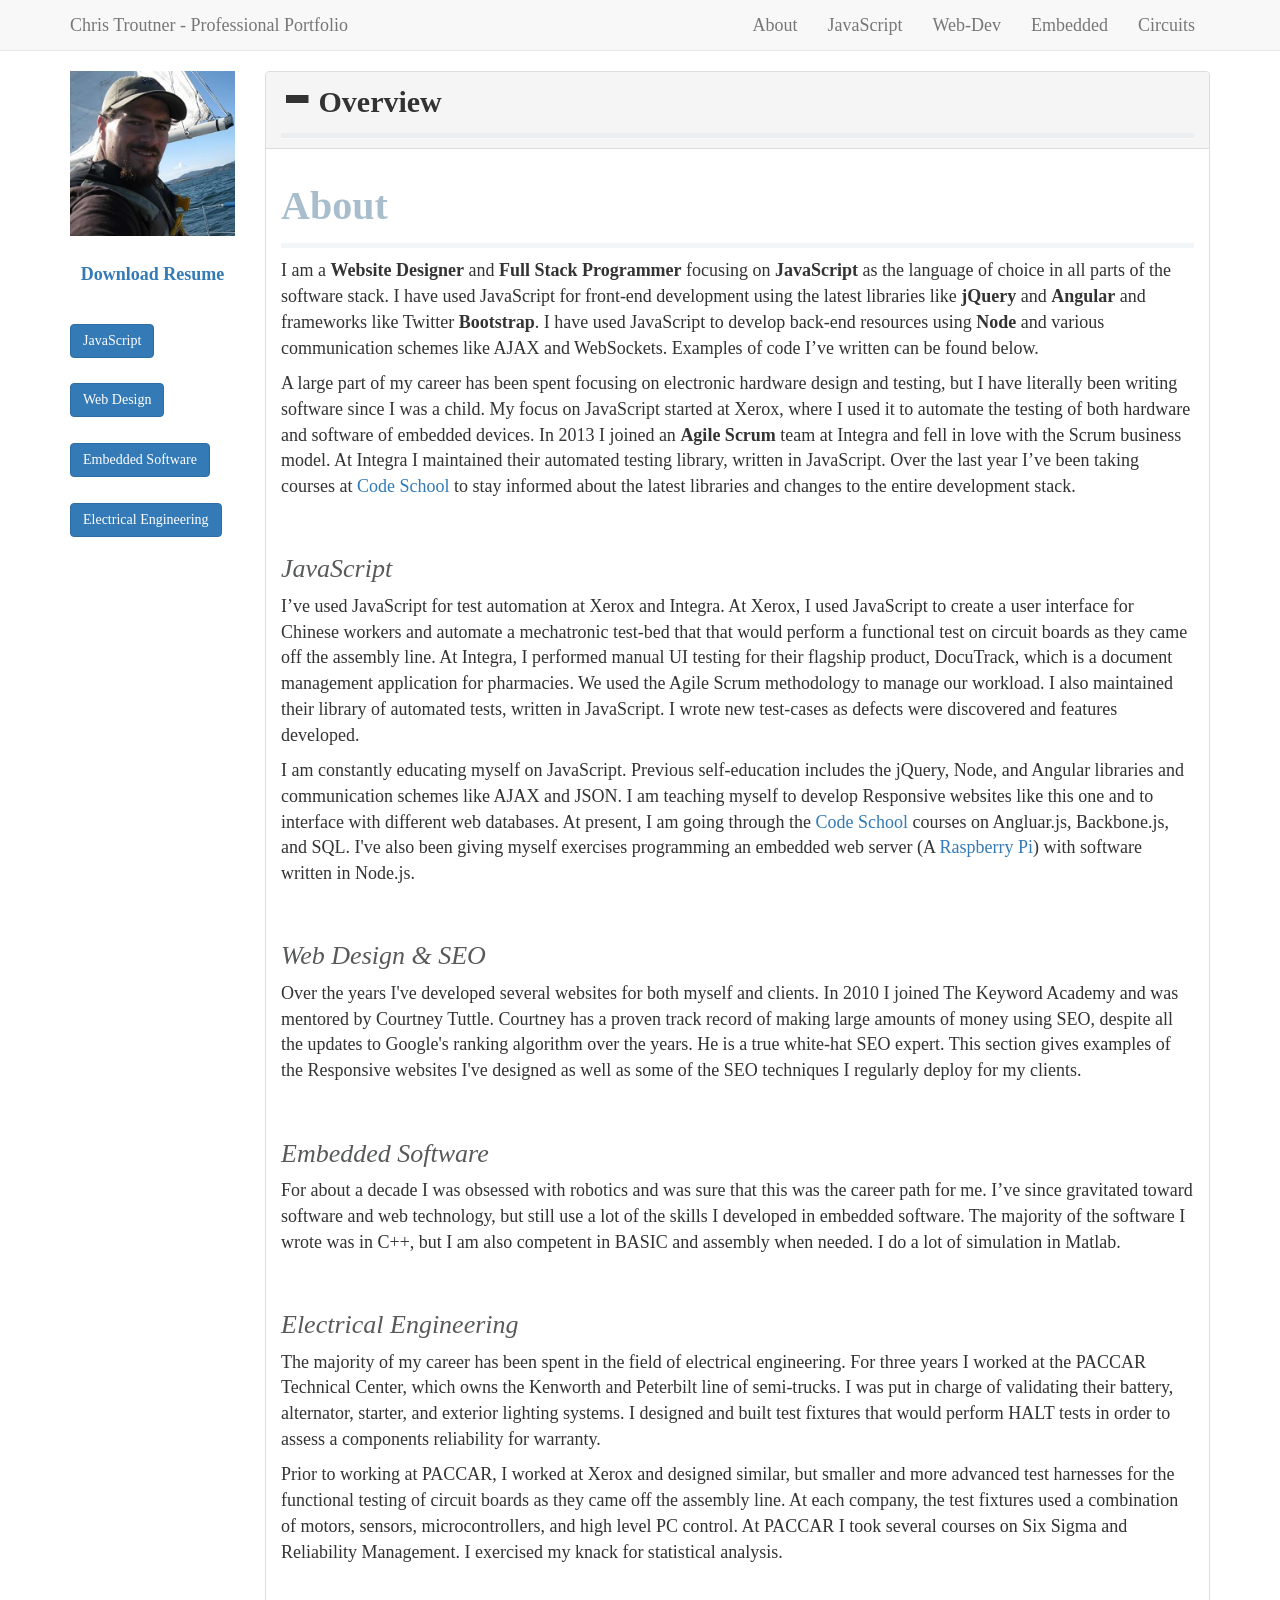
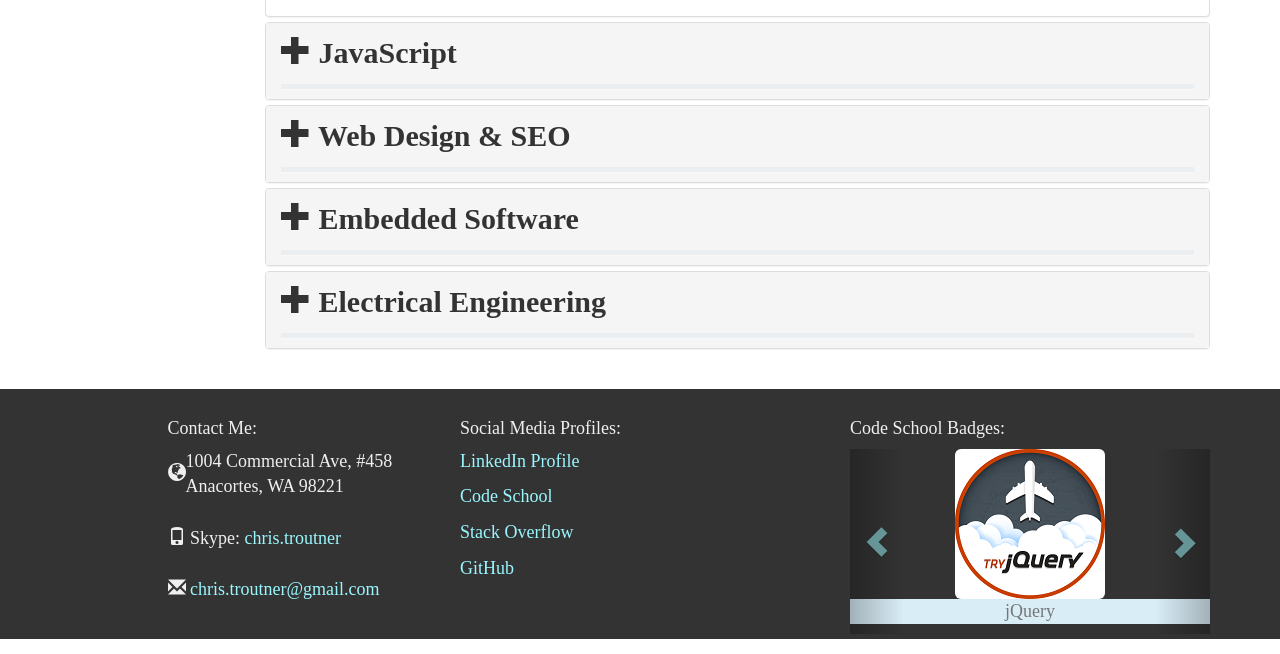
<file: index.html>
<!DOCTYPE html>
<html lang="en" ng-app="mainPage">
<head>
  <!-- 
  Dev Notes:
    This site is written using the Twitter Bootstrap framework. Custom JavaScript and modularity of code is carried
    out with the Angular.js library. All code on this site is freely available for use without restriction. 

  -->
  
  <!-- Meta compatibility items -->
  <meta charset="utf-8">
  <meta http-equiv="X-UA-Compatible" content="IE=edge">
  <meta name="viewport" content="width=device-width, initial-scale=1">

  <title>Chris Troutner | Professional Portfolio</title>

  <link href="css/bootstrap.min.css" media="all" rel="stylesheet" />
  <link href="css/main.css" media="all" rel="stylesheet" /> <!-- Code School stylesheet -->
  <link href="css/app.css" media="all" rel="stylesheet" /> <!-- My own custom stylesheet -->

  
  
  <!-- HTML5 Shim and Respond.js IE8 support of HTML5 elements and media queries -->
  <!-- WARNING: Respond.js doesn't work if you view the page via file:// -->
  <!--[if lt IE 9]>
      <script src="https://oss.maxcdn.com/html5shiv/3.7.2/html5shiv.min.js"></script>
      <script src="https://oss.maxcdn.com/respond/1.4.2/respond.min.js"></script>
  <![endif]-->
  
  <style>
    vcenter {
      display:table-cell;
      vertical-align: middle;
      float: none;
      text-align: center;
    }
    
    row-xs-flex-center {
        display:flex;
        align-items:center;
    }
    @media ( min-width:768px ) {
        .row-sm-flex-center {
            display:flex;
            align-items:center;
        }
    }
    @media ( min-width: 992px ) {
        .row-md-flex-center {
            display:flex;
            align-items:center;
        }
    }
    @media ( min-width: 1200px ) {
        .row-lg-flex-center {
            display:flex;
            align-items:center;
        }
    }
  </style>
</head>
  
<body ng-controller='PrimaryController as PC' data-spy="scroll" data-target=".navbar" data-offset="50">
  <header class='navbar navbar-default navbar-fixed-top'>
    <nav class='container' role='navigation'>
      <div class='navbar-header'>
        <a href='index.html' class='navbar-brand'>Chris Troutner<span class='hidden-sm hidden-xs'> - Professional Portfolio</span></a>

        <!-- Hamburger button for small screens -->
        <button type='button' class='navbar-toggle collapsed' data-toggle='collapse' data-target='.navbar-collapse'>
          <span class='sr-only'>Toggle navigation</span>
          <span class='icon-bar'></span>
          <span class='icon-bar'></span>
          <span class='icon-bar'></span>
        </button>
      </div>

      <!-- Navigation Buttons for big screen -->
      <!-- <ul class='nav nav-tabs navbar-nav navbar-right collapse navbar-collapse'> -->
      <ul class='nav navbar-nav navbar-right collapse navbar-collapse'>
        <li><a role="button" data-toggle="collapse" data-parent="#accordion" href="#collapseAbout" aria-expanded="true" aria-controls="collapseAbout">
          About
        </a></li>
        <li><a role="button" data-toggle="collapse" data-parent="#accordion" href="#collapseJavaScript" aria-expanded="true" aria-controls="collapseJavaScript">
          JavaScript
        </a></li>
        <li><a role="button" data-toggle="collapse" data-parent="#accordion" href="#collapseWebDev" aria-expanded="true" aria-controls="collapseWebDev">
          Web-Dev
        </a></li>
        <li><a role="button" data-toggle="collapse" data-parent="#accordion" href="#collapseEmbedded" aria-expanded="true" aria-controls="collapseEmbedded">
          Embedded
        </a></li>
        <li><a role="button" data-toggle="collapse" data-parent="#accordion" href="#collapseCircuits" aria-expanded="true" aria-controls="collapseCircuits">
          Circuits
        </a></li>      
      </ul>
    </nav>
  </header>

  <section id="#scrollspysection">
    <div class='container'>

      <!-- Need to add a row of space so that the static nav bar doesn't bleed into the Container. Not sure if <br> is the best html to use anymore. -->
      <!-- To-Do: check this div presentation in different browsers and different screen sizes. -->
      <div class='row'>
        <br></br>
      </div>

      <!-- 
      Not used, but for reference:
      row-md-flex-center class is custom solution to center the navigation arrows. This solution found on stackexchange: 
        https://stackoverflow.com/questions/20547819/vertical-align-with-bootstrap-3/20548652#20548652?newreg=b027880ff2e448e6b07ce7ea2256a542
      -->
      <div class='row'>

        <div class='col-md-2'>
          <!-- Selfie Image -->
          <img src='images/me.jpg' class='img-responsive center-block' alt='Chris Troutner' />
          <br>
          <b><p class='text-center'>
            <a href="files/troutner_resume_08_2015.pdf">Download Resume</a>
          </p></b>
          <br>
          <!-- Left Column Button Menu -->
          <div class='visible-md visible-lg'>
            <ul class='list-unstyled'>
              <li>
                <a class="btn btn-primary" role="button" data-toggle="collapse" data-parent="#accordion" href="#collapseJavaScript" aria-expanded="false" aria-controls="collapseJavaScript">
                  JavaScript
              </a></li><br>
              <li>
                <a class="btn btn-primary" role="button" data-toggle="collapse" data-parent="#accordion" href="#collapseWebDev" aria-expanded="false" aria-controls="collapseWebDev">
                  Web Design
              </a></li><br>
              <li>
                <a class="btn btn-primary" role="button" data-toggle="collapse" data-parent="#accordion" href="#collapseEmbedded" aria-expanded="false" aria-controls="collapseEmbedded">
                  Embedded Software
              </a></li><br>
              <li>
                <a class="btn btn-primary" role="button" data-toggle="collapse" data-parent="#accordion" href="#collapseCircuits" aria-expanded="false" aria-controls="collapseCircuits">
                  Electrical Engineering
              </a></li></br>
            </ul>          
          </div>
        </div>

        <div class='col-md-10'>
          <div class="panel-group" id="accordion" role="tablist" aria-multiselectable="true">
            <!-- <div ng-controller='panelController as panelCtrl' ng-init='tab=1' class="panel panel-default"> -->
            <div class="panel panel-default" ng-init="PC.initCollapseIcon('#collapseAbout')">
              <div class="panel-heading" role="tab" id="headingAbout">
                <h1 class="panel-title">
                  <a role="button" id="titleOverview" data-toggle="collapse" data-parent="#accordion" href="#collapseAbout" aria-expanded="true" aria-controls="collapseAbout">
                    <i class='glyphicon glyphicon-minus'></i>
                    Overview
                  </a>
                </h1>
              </div>
              <div id="collapseAbout" class="panel-collapse collapse in" role="tabpanel" aria-labelledby="headingAbout">
                <div class="panel-body">
                  <content-about></content-about>
                </div>
              </div>
            </div>
            <div class="panel panel-default" ng-init="PC.initCollapseIcon('#collapseJavaScript')">
              <div class="panel-heading" role="tab" id="headingJavaScript">
                <h1 class="panel-title">
                  <a class="collapsed" role="button" data-toggle="collapse" data-parent="#accordion" href="#collapseJavaScript" aria-expanded="false" aria-controls="collapseJavaScript">
                    <i class='glyphicon glyphicon-plus'></i>
                    JavaScript
                  </a>
                </h1>
              </div>
              <div id="collapseJavaScript" class="panel-collapse collapse" role="tabpanel" aria-labelledby="headingJavaScript">
                <div class="panel-body">
                  <content-javascript></content-javascript>
                </div>
              </div>
            </div>
            
            <div class="panel panel-default" ng-init="PC.initCollapseIcon('#collapseWebDev')">
              <div class="panel-heading" role="tab" id="headingWebDev">
                <h1 class="panel-title">
                  <a class="collapsed" role="button" data-toggle="collapse" data-parent="#accordion" href="#collapseWebDev" aria-expanded="false" aria-controls="collapseWebDev">
                    <i class='glyphicon glyphicon-plus'></i>
                    Web Design &amp; SEO
                  </a>
                </h1>
              </div>
              <div id="collapseWebDev" class="panel-collapse collapse" role="tabpanel" aria-labelledby="headingWebDev">
                <div class="panel-body">
                  <content-webdev></content-webdev>
                </div>
              </div>
            </div>
            
            <div class="panel panel-default" ng-init="PC.initCollapseIcon('#collapseEmbedded')">
              <div class="panel-heading" role="tab" id="headingEmbedded">
                <h1 class="panel-title">
                  <a class="collapsed" role="button" data-toggle="collapse" data-parent="#accordion" href="#collapseEmbedded" aria-expanded="false" aria-controls="collapseEmbedded">
                    <i class='glyphicon glyphicon-plus'></i>
                    Embedded Software
                  </a>
                </h1>
              </div>
              <div id="collapseEmbedded" class="panel-collapse collapse" role="tabpanel" aria-labelledby="headingEmbedded">
                <div class="panel-body">
                  <content-embedded></content-embedded>
                </div>
              </div>
            </div>
            <div class="panel panel-default" ng-init="PC.initCollapseIcon('#collapseCircuits')">
              <div class="panel-heading" role="tab" id="headingCircuits">
                <h1 class="panel-title">
                  <a class="collapsed" role="button" data-toggle="collapse" data-parent="#accordion" href="#collapseCircuits" aria-expanded="false" aria-controls="collapseCircuits">
                    <i class='glyphicon glyphicon-plus'></i>
                    Electrical Engineering
                  </a>
                </h1>
              </div>
              <div id="collapseCircuits" class="panel-collapse collapse" role="tabpanel" aria-labelledby="headingCircuits">
                <div class="panel-body">
                  <!-- <section ng-include="'content-EE.html'"></section> -->
                  <content-circuits></content-circuits>
                </div>
              </div>
            </div>
          </div>
        </div>

      </div>

      <!--
      <div class='row'>
        next row
      </div>
      -->


    </div>
  </section>

  <!-- Floating Nav Bar affixed to bottom of small and extra small screens to take viewer back to the top. -->
  <nav class="navbar navbar-default navbar-fixed-bottom visible-xs visible-sm">
    <div class="container">
      <p class='text-center lead'><strong><a href="#">Go To The Top</a></strong></p>
    </div>
  </nav>



  <div class='footer'>
    <div class='container'>
      <div class='row'>
        <div class='col-sm-4 col-md-3 col-md-offset-1 col-xs-6'>
          <h4>Contact Me:</h4>
          <ul class='list-unstyled'>
            <li><table><tr>
              <td><i class='glyphicon glyphicon-globe'> </i></td> 
              <td>1004 Commercial Ave, #458 <br> Anacortes, WA 98221</td>
            </tr></table><li><br>
            <li><i class='glyphicon glyphicon-phone'></i> Skype: <a href="skype:chris.troutner?chat">chris.troutner</a><li><br>
            <li><i class='glyphicon glyphicon-envelope'></i> <a href='mailto:chris.troutner@gmail.com'>chris.troutner@gmail.com</a><li>
          </ul>
        </div>

        <div class='col-sm-4 col-md-3 col-xs-6'>
          <h4>Social Media Profiles:</h4>
          <p><a href='https://www.linkedin.com/pub/chris-troutner/8/2bb/733' target='_blank'>LinkedIn Profile</a></p>
          <p><a href='https://www.codeschool.com/users/1623156' target='_blank'>Code School</a></p>
          <p><a href='http://stackoverflow.com/users/5179542/chris-troutner?tab=profile' target='_blank'>Stack Overflow</a></p>
          <p><a href='https://github.com/christroutner' target='_blank'>GitHub</a></p>
        </div>

        <div class='col-sm-4 col-md-offset-1 hidden-xs'>
          <h4>Code School Badges:</h4>
          <!--
          <table>
            <tr>
              <td><img src="images/CodeSchoolBadge-jQuery.png" class='img-responsive center-block'></td>
              <td><img src="images/CodeSchoolBadge-Bootstrap.png" class='img-responsive center-block'></td>
              <td><img src="images/CodeSchoolBadge-Angular.png" class='img-responsive center-block'></td>
            </tr>
          </table>
          -->
          <div id="carousel-example-generic" class="carousel slide" data-ride="carousel">
            <!-- Indicators -->
            <ol class="carousel-indicators">              
              <li data-target="#carousel-example-generic" data-slide-to="0" class="active" style='visibility: hidden;'></li>
              <li data-target="#carousel-example-generic" data-slide-to="1" style='visibility: hidden;'></li>
              <li data-target="#carousel-example-generic" data-slide-to="2" style='visibility: hidden;'></li>
            </ol>


            <!-- Wrapper for slides -->
            <div class="carousel-inner" role="listbox">
              <div class="item active">
                <a href="https://www.codeschool.com/courses/try-jquery" target="_blank">
                  <img src="images/CodeSchoolBadge-jQuery.png" alt="jQuery Badge" class='img-responsive center-block img-rounded' height='200'>
                  <p class="text-center bg-info text-muted">jQuery</p>
                </a>
              </div>
              <div class="item">
                <a href="https://www.codeschool.com/courses/blasting-off-with-bootstrap" target="_blank">
                  <img src="images/CodeSchoolBadge-Bootstrap.png" alt="Boostrap Badge" class='img-responsive center-block img-rounded'>
                  <p class="text-center bg-info text-muted">Twitter Bootstrap Framework</p>
                </a>
              </div>
              <div class="item">
                <a href="https://www.codeschool.com/courses/shaping-up-with-angular-js" target="_blank">
                  <img src="images/CodeSchoolBadge-Angular.png" alt="Angular Badge" class='img-responsive center-block img-rounded'>
                  <p class="text-center bg-info text-muted">Angular.js</p>
                </a>
              </div>
              
            </div>

            <!-- Controls -->
            <a class="left carousel-control" href="#carousel-example-generic" role="button" data-slide="prev">
              <span class="glyphicon glyphicon-chevron-left" aria-hidden="true"></span>
              <span class="sr-only">Previous</span>
            </a>
            <a class="right carousel-control" href="#carousel-example-generic" role="button" data-slide="next">
              <span class="glyphicon glyphicon-chevron-right" aria-hidden="true"></span>
              <span class="sr-only">Next</span>
            </a>
            
          </div>
          
        </div>

        <div class='clearfix visible-xs'></div>


      </div>

      <!-- A row to add blank space in sm and xs screens so the bottom nav bar doesn't cover up the footer. -->
      <div class='row visible-xs visible-sm'>
        <div class='col-sm-12 col-xs-12'>
          <p><br><br><br></p>
        </div>
      </div>
    </div>
  </div>

  <script src="js/jquery-1.11.2.min.js"></script>
  <script src="js/bootstrap.min.js?body=1"></script>
  <script src="js/angular.min.js"></script>
  <script src="js/app.js"></script>



  <!--  This snippet used to collapse hamburger menu on extra-small screens.
        Source: http://bit.ly/1N1M6r4 -->
  <script type="text/javascript">
    $(document).on('click','.navbar-collapse.in',function(e) {
      if( $(e.target).is('a') && $(e.target).attr('class') != 'dropdown-toggle' ) {
          $(this).collapse('hide');
      }
    }); 
  </script>


</body>
</html>
</file>
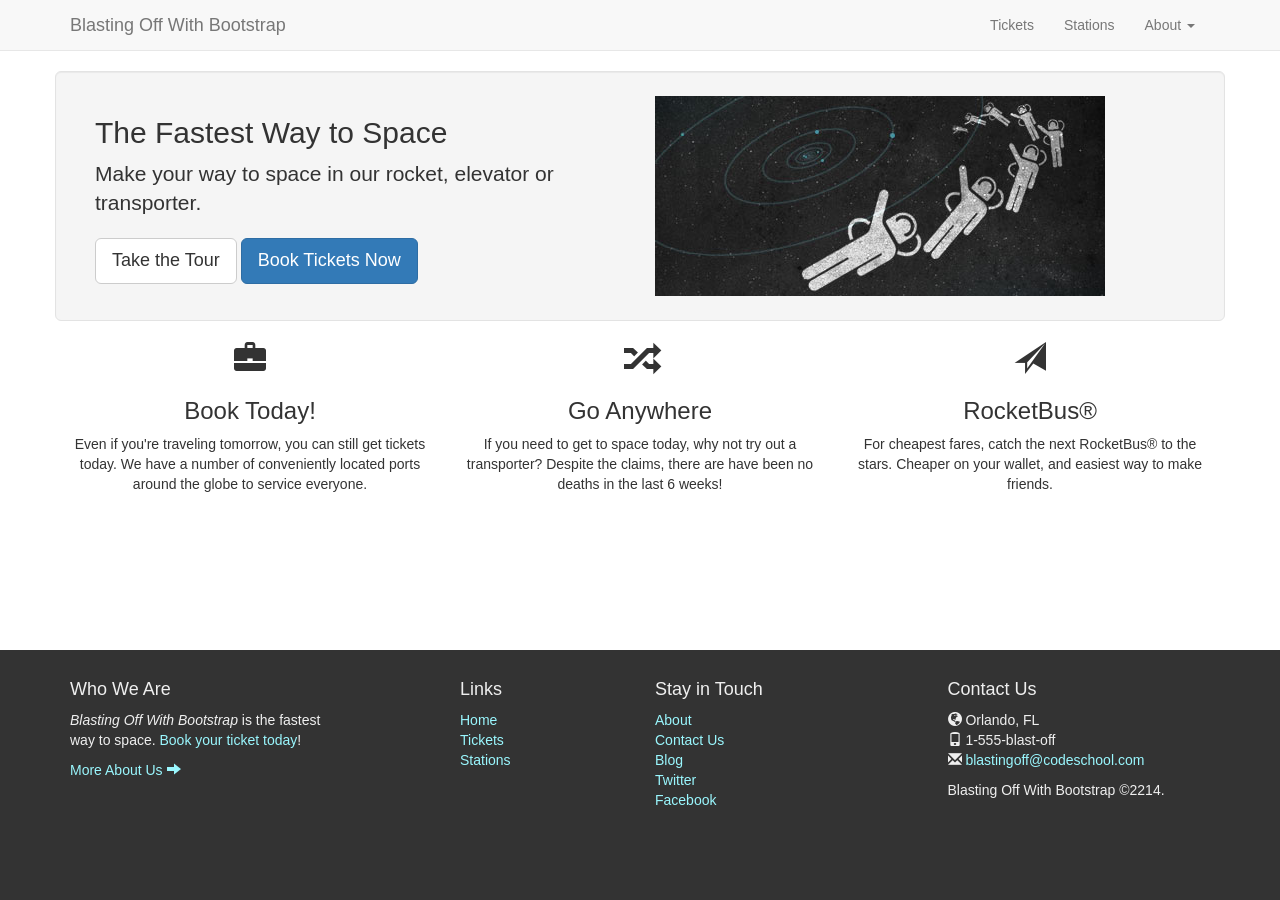
<file: bootstrap-example.html>
<!DOCTYPE html>
<html lang="en">
<head>
  <meta charset="utf-8">
  <meta http-equiv="X-UA-Compatible" content="IE=edge">
  <meta name="viewport" content="width=device-width, initial-scale=1">
  <title>Blasting Off With Bootstrap</title>

  <link href="css/bootstrap.min.css" media="all" rel="stylesheet" />
  <link href="css/main.css" media="all" rel="stylesheet" />

  <!-- HTML5 Shim and Respond.js IE8 support of HTML5 elements and media queries -->
  <!-- WARNING: Respond.js doesn't work if you view the page via file:// -->
  <!--[if lt IE 9]>
    <script src="https://oss.maxcdn.com/html5shiv/3.7.2/html5shiv.min.js"></script>
    <script src="https://oss.maxcdn.com/respond/1.4.2/respond.min.js"></script>
  <![endif]-->
</head>
<body>

<header class='navbar navbar-default navbar-static-top'>
  <nav class='container' role='navigation'>
    <div class='navbar-header'>
      <a href='index.html' class='navbar-brand'>Blasting Off With Bootstrap</a>

      <button type='button' class='navbar-toggle collapsed' data-toggle='collapse' data-target='.navbar-collapse'>
        <span class='sr-only'>Toggle navigation</span>
        <span class='icon-bar'></span>
        <span class='icon-bar'></span>
        <span class='icon-bar'></span>
      </button>
    </div>

    <ul class='nav navbar-nav navbar-right collapse navbar-collapse'>
      <li><a href='#'>Tickets</a></li>
      <li><a href='#'>Stations</a></li>
      <li class='dropdown'>
        <a href='/about' data-target='#' class='dropdown-toggle' data-toggle='dropdown'>About <span class='caret'></span></a>
        <ul class='dropdown-menu' role='menu'>
          <li><a href='#'>Our Story</a></li>
          <li><a href='#'>Contact Us</a></li>
          <li class='divider'></li>
          <li><a href='#'>Blog</a></li>
          <li class='divider'></li>
          <li><a href='#'>Twitter</a></li>
          <li><a href='#'>Facebook</a></li>
        </ul>
      </li>
    </ul>
  </nav>
</header>

<section>
  <div class='container'>
    <div class='row well well-lg'>
      <div class='col-md-6'>
        <h2>The Fastest Way to Space</h2>
        <p class='lead'>Make your way to space in our rocket, elevator or transporter.</p>
        <button type='button' class='btn btn-lg btn-default'>Take the Tour</button>
        <button type='button' class='btn btn-lg btn-primary'>Book Tickets Now</button>
      </div>
      <div class='col-md-6 visible-md visible-lg'>
        <img src='images/img-header.jpg' alt='Blast off with Bootstrap' />
      </div>
    </div>

    <div class='row text-center features'>
      <div class='col-sm-4 col-xs-10 col-xs-offset-1 col-sm-offset-0'>
        <i class='glyphicon glyphicon-briefcase '></i>
        <h3>Book Today!</h3>
        <p>Even if you're traveling tomorrow, you can still get tickets today. We have a number of conveniently located ports around the globe to service everyone.</p>
      </div>

      <div class='col-sm-4 col-xs-6'>
        <i class='glyphicon glyphicon-random'></i>
        <h3>Go Anywhere</h3>
        <p>If you need to get to space today, why not try out a transporter? Despite the claims, there are have been no deaths in the last 6 weeks!</p>
      </div>

      <div class='col-sm-4 col-xs-6'>
        <i class='glyphicon glyphicon-send'></i>
        <h3>RocketBus&reg;</h3>
        <p>For cheapest fares, catch the next RocketBus&reg; to the stars. Cheaper on your wallet, and easiest way to make friends.</p>
      </div>
    </div>
  </div>
</div>

<div class='footer'>
  <div class='container'>
    <div class='row'>
      <div class='col-sm-4 col-md-3 col-xs-6'>
        <h4>Who We Are</h4>
        <p><i>Blasting Off With Bootstrap</i> is the fastest way to space. <a href='#'>Book your ticket today</a>!</p>
        <p><a href='#'>More About Us <i class='glyphicon glyphicon-arrow-right'></i></a></p>
      </div>

      <div class='col-sm-2 col-xs-6 col-md-offset-1'>
        <h4>Links</h4>
        <ul class='list-unstyled'>
          <li><a href='#'>Home</a></li>
          <li><a href='#'>Tickets</a></li>
          <li><a href='#'>Stations</a></li>
        </ul>
      </div>

      <div class='clearfix visible-xs'></div>

      <div class='col-sm-2 col-xs-6'>
        <h4>Stay in Touch</h4>
        <ul class='list-unstyled'>
          <li><a href='#'>About</a></li>
          <li><a href='#'>Contact Us</a></li>
          <li><a href='#'>Blog</a></li>
          <li><a href='#'>Twitter</a></li>
          <li><a href='#'>Facebook</a></li>
        </ul>
      </div>

      <div class='col-sm-4 col-md-3 col-md-offset-1 col-xs-6'>
        <h4>Contact Us</h4>
        <ul class='list-unstyled'>
          <li><i class='glyphicon glyphicon-globe'></i> Orlando, FL<li>
          <li><i class='glyphicon glyphicon-phone'></i> 1-555-blast-off<li>
          <li><i class='glyphicon glyphicon-envelope'></i> <a href='mailto:#'>blastingoff@codeschool.com</a><li>
        </ul>

        <p>Blasting Off With Bootstrap &copy;2214.</p>
      </div>
    </div>
  </div>
</div>

<script src="https://ajax.googleapis.com/ajax/libs/jquery/1.11.1/jquery.min.js"></script>
<script src="js/bootstrap.min.js?body=1"></script>
</body>
</html>
</file>
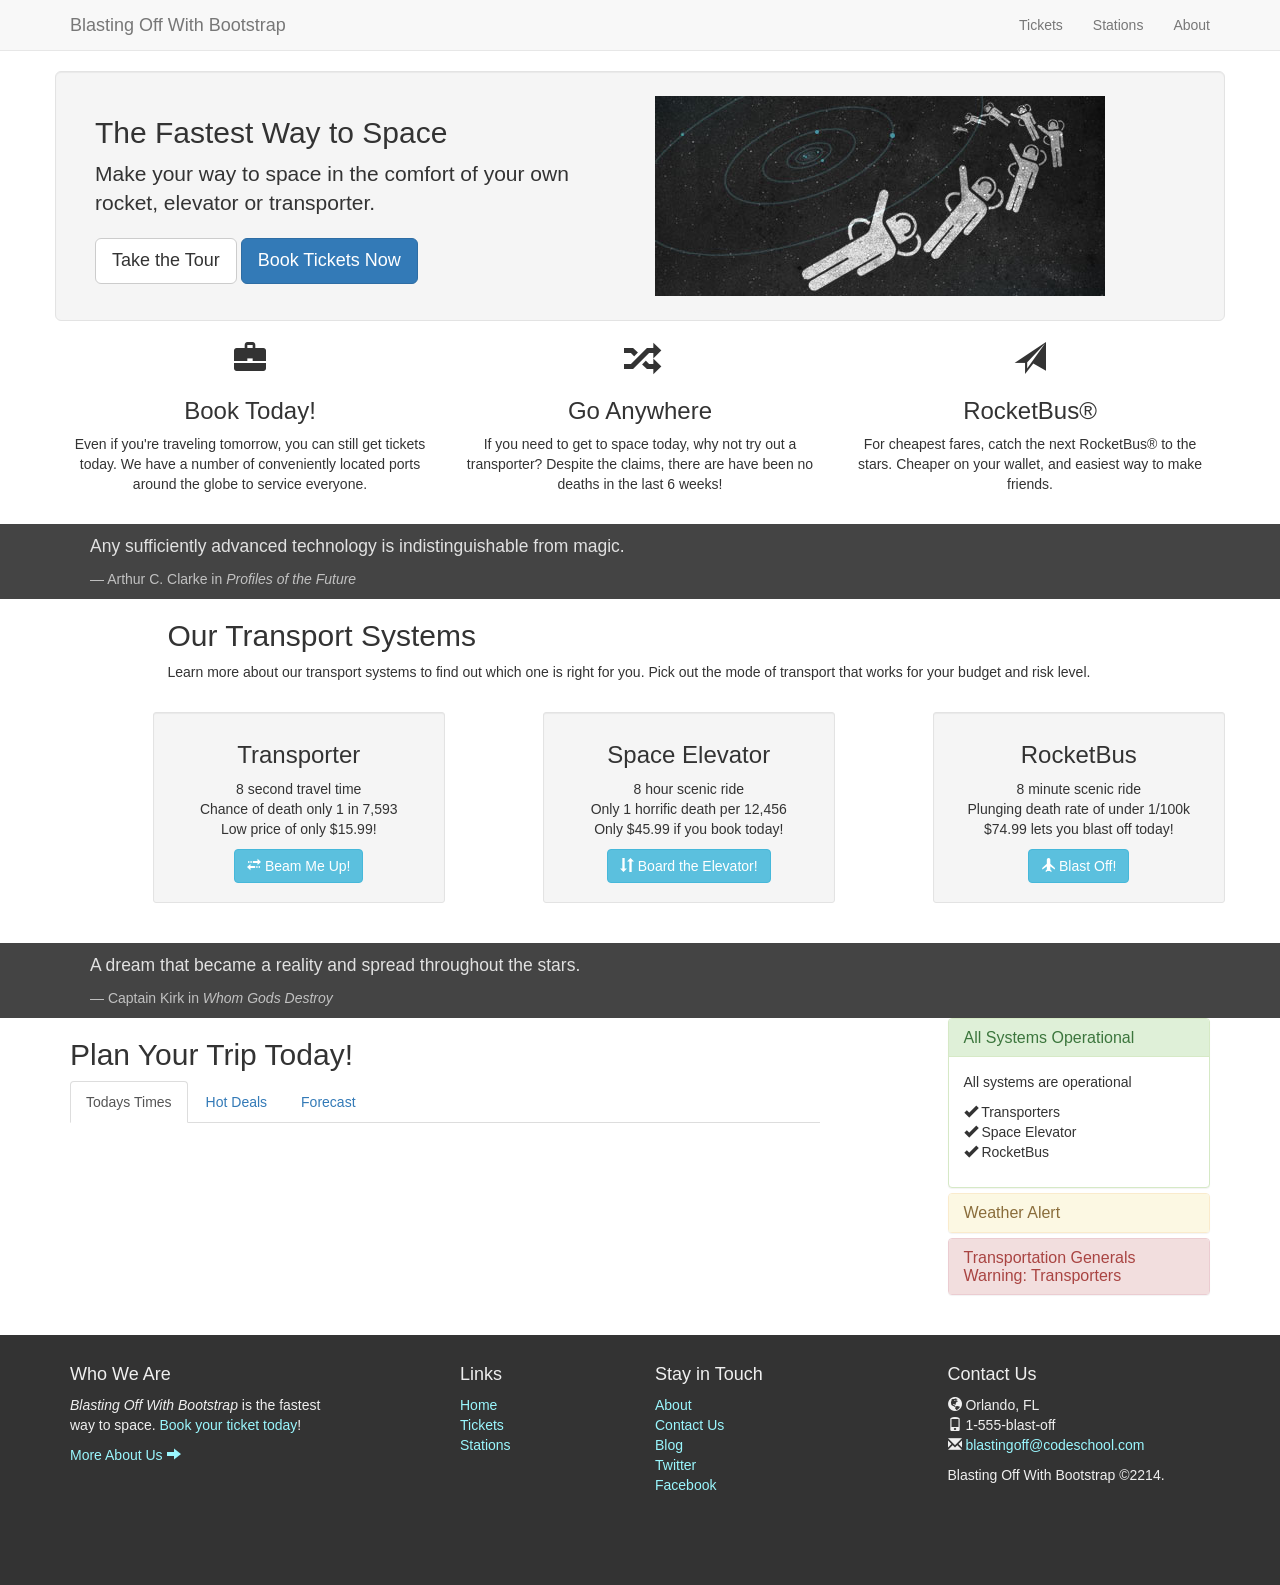
<file: Lesson5-1-challenge.html>
<!DOCTYPE html>
<html>
  <head>
    <title>Blasting Off With Bootstrap</title>
    <link href='css/bootstrap.min.css' rel='stylesheet'>
    <link href='css/main.css' rel='stylesheet'>
  </head>
  <body>
    <div class='navbar navbar-default navbar-static-top'>
      <div class='container'>
        <a href='/' class='navbar-brand'>Blasting Off With Bootstrap</a>

        <ul class='nav navbar-nav navbar-right'>
          <li><a href='tickets.html'>Tickets</a></li>
          <li><a href='stations.html'>Stations</a></li>
          <li><a href='about.html'>About</a></li>
        </ul>
      </div>
    </div>
    <div class='container'>
      <div class='row well well-lg'>
        <div class='col-md-6'>
          <h2>The Fastest Way to Space</h2>
          <p class='lead'>Make your way to space in the comfort of your own rocket, elevator or transporter.</p>
          <button type='button' class='btn btn-lg btn-default'>Take the Tour</button>
          <button type='button' class='btn btn-lg btn-primary'>Book Tickets Now</button>
        </div>
        <div class='col-md-6 visible-md visible-lg'>
          <img src='images/img-header.jpg' alt='Blast off with Bootstrap' />
        </div>
      </div>
      <div class='row text-center features'>
        <div class='col-sm-4 col-xs-10 col-xs-offset-1 col-sm-offset-0'>
          <i class='glyphicon glyphicon-briefcase'></i>
          <h3>Book Today!</h3>
          <p>Even if you're traveling tomorrow, you can still get tickets today. We have a number of conveniently located ports around the globe to service everyone.</p>
        </div>

        <div class='col-sm-4 col-xs-6'>
          <i class='glyphicon glyphicon-random'></i>
          <h3>Go Anywhere</h3>
          <p>If you need to get to space today, why not try out a transporter? Despite the claims, there are have been no deaths in the last 6 weeks!</p>
        </div>

        <div class='col-sm-4 col-xs-6'>
          <i class='glyphicon glyphicon-send'></i>
          <h3>RocketBus&reg;</h3>
          <p>For cheapest fares, catch the next RocketBus&reg; to the stars. Cheaper on your wallet, and easiest way to make friends.</p>
        </div>
      </div>
    </div>
    <div class='quote'>
      <div class='container'>
        <blockquote>
          <p>Any sufficiently advanced technology is indistinguishable from magic.</p>
          <footer>Arthur C. Clarke in <cite title="Source Title">Profiles of the Future</cite></footer>
        </blockquote>
      </div>
    </div>
    <div class='container transport-systems'>
      <div class='row'>
        <div class='col-md-10 col-md-offset-1'>
          <h2>Our Transport Systems</h2>
          <p>Learn more about our transport systems to find out which one is right for you. Pick out the mode of transport that works for your budget and risk level.</p>
        </div>
      </div>
      <div class='row text-center'>
        <div class='transporter col-md-3 col-md-offset-1 well well-sm'>
          <h3>Transporter</h3>
          <ul class='list-unstyled'>
            <li>8 second travel time</li>
            <li>Chance of death only 1 in 7,593</li>
            <li>Low price of only $15.99!</li>
          </ul>
          <p><button class='btn btn-info'><i class='glyphicon glyphicon-transfer'></i> Beam Me Up!</button></p>
        </div>
        <div class='space-elevator col-md-3 col-md-offset-1 well well-sm'>
          <h3>Space Elevator</h3>
          <ul class='list-unstyled'>
            <li>8 hour scenic ride</li>
            <li>Only 1 horrific death per 12,456</li>
            <li>Only $45.99 if you book today!</li>
          </ul>
          <p><button class='btn btn-info'><i class='glyphicon glyphicon-sort'></i> Board the Elevator!</button></p>
        </div>
        <div class='rocketbus col-md-3 col-md-offset-1 well well-sm'>
          <h3>RocketBus</h3>
          <ul class='list-unstyled'>
            <li>8 minute scenic ride</li>
            <li>Plunging death rate of under 1/100k</li>
            <li>$74.99 lets you blast off today!</li>
          </ul>
          <p><button class='btn btn-info'><i class='glyphicon glyphicon-plane'></i> Blast Off!</button></p>
        </div>
      </div>
    </div>
    <div class='quote'>
      <div class='container'>
        <blockquote>
          <p>A dream that became a reality and spread throughout the stars.</p>
          <footer>Captain Kirk in <cite title="Source Title">Whom Gods Destroy</cite></footer>
        </blockquote>
      </div>
    </div>
    <div class='container'>
      <div class='row'>
        <div class='col-md-8'>
          <h2>Plan Your Trip Today!</h2>

          <ul class='nav nav-tabs'>
            <li class='active'><a href='#time'>Todays Times</a></li>
            <li><a href='#deals'>Hot Deals</a></li>
            <li><a href='#forecast'>Forecast</a></li>
          </ul>

          <div class='tab-content'>
            <div class='tab-pane fade active' id='time'>
              <p>Todays Time here</p>
            </div>
            <div class='tab-pane fade' id='deals'>
              <p>Deals here</p>
            </div>
            <div class='tab-pane fade' id='forecast'>
              <p>Forecast</p>
            </div>
          </div>
        </div>
        <div class='col-md-3 col-md-offset-1'>
          <div class='panel-group'>
            <div class='panel panel-success'>
              <div class='panel-heading'>
                <h4 class='panel-title'>
                  <a data-toggle='collapse' data-parent='.panel-group' href='#systemsOperational'>All Systems Operational</a>
                </h4>
              </div>
              <div id='systemsOperational' class='panel-collapse collapse in'>
                <div class='panel-body'>
                  <p>All systems are operational</p>
                  <ul class='list-unstyled'>
                    <li><i class='glyphicon glyphicon-ok'></i>  Transporters</li>
                    <li><i class='glyphicon glyphicon-ok'></i>  Space Elevator</li>
                    <li><i class='glyphicon glyphicon-ok'></i>  RocketBus</li>
                  </ul>
                </div>
              </div>
            </div>

            <div class='panel panel-warning'>
              <div class='panel-heading'>
                <h4 class='panel-title'>
                  <a data-toggle='collapse' data-parent='.panel-group' href='#weatherAlert'>Weather Alert</a>
                </h4>
              </div>
              <div id='weatherAlert' class='panel-collapse collapse'>
                <div class='panel-body'>
                  <p>The National Weather Service has issued a solar flare watch for the following time periods. Please plan accordingly:</p>
                  <ul class='list-unstyled'>
                    <li><strong>February 9th, 21:43</strong></li>
                    <li><strong>May 18, 19:82</strong></li>
                    <li><strong>July 4, 08:42</strong></li>
                  </ul>
                </div>
              </div>
            </div>

            <div class='panel panel-danger'>
              <div class='panel-heading'>
                <h4 class='panel-title'>
                  <a data-toggle='collapse' data-parent='.panel-group' href='#transportationWarning'>Transportation Generals Warning: Transporters</a>
                </h4>
              </div>
              <div id='transportationWarning' class='panel-collapse collapse'>
                <div class='panel-body'>
                  <p>Technically, transporting means making a clone of yourself and killing off the other one. If you believe in a soul, you should be aware of this fact before attempting travel using a transporter.</p>
                </div>
              </div>
            </div>
          </div>
        </div>
      </div>
    </div>
    <div class='footer'>
      <div class='container'>
        <div class='row'>
          <div class='col-md-3 col-sm-4 col-xs-6'>
            <h4>Who We Are</h4>
            <p><i>Blasting Off With Bootstrap</i> is the fastest way to space. <a href='tickets.html'>Book your ticket today</a>!</p>
            <p><a href='about.html'>More About Us <i class='glyphicon glyphicon-arrow-right'></i></a></p>
          </div>

          <div class='col-md-offset-1 col-sm-2 col-xs-6'>
            <h4>Links</h4>
            <ul class='list-unstyled'>
              <li><a href='/'>Home</a></li>
              <li><a href='tickets.html'>Tickets</a></li>
              <li><a href='stations.html'>Stations</a></li>
            </ul>
          </div>

          <div class='clearfix visible-xs'></div>

          <div class='col-sm-2 col-xs-6'>
            <h4>Stay in Touch</h4>
            <ul class='list-unstyled'>
              <li><a href='about.html'>About</a></li>
              <li><a href='contact.html'>Contact Us</a></li>
              <li><a href='/blog'>Blog</a></li>
              <li><a href='http://twitter.com/codeschool'>Twitter</a></li>
              <li><a href='http://facebook.com/codeschool'>Facebook</a></li>
            </ul>
          </div>

          <div class='col-md-3 col-md-offset-1 col-sm-4 col-xs-6'>
            <h4>Contact Us</h4>
            <ul class='list-unstyled'>
              <li><i class='glyphicon glyphicon-globe'></i> Orlando, FL</li>
              <li><i class='glyphicon glyphicon-phone'></i> 1-555-blast-off</li>
              <li><i class='glyphicon glyphicon-envelope'></i> <a href='mailto:blastingoff@codeschool.com'>blastingoff@codeschool.com</a></li>
            </ul>
            <p>Blasting Off With Bootstrap &copy;2214.</p>
          </div>
        </div>
      </div>
    </div>

    <script src='https://ajax.googleapis.com/ajax/libs/jquery/1.11.1/jquery.min.js'></script>
    <script src='js/bootstrap.min.js'></script>
    <script>
      $(function() {
        $('.nav-tabs a').click(function (e) {
          e.preventDefault();
          $(this).tab('show');
        });
      });
    </script>
  </body>
</html>
</file>
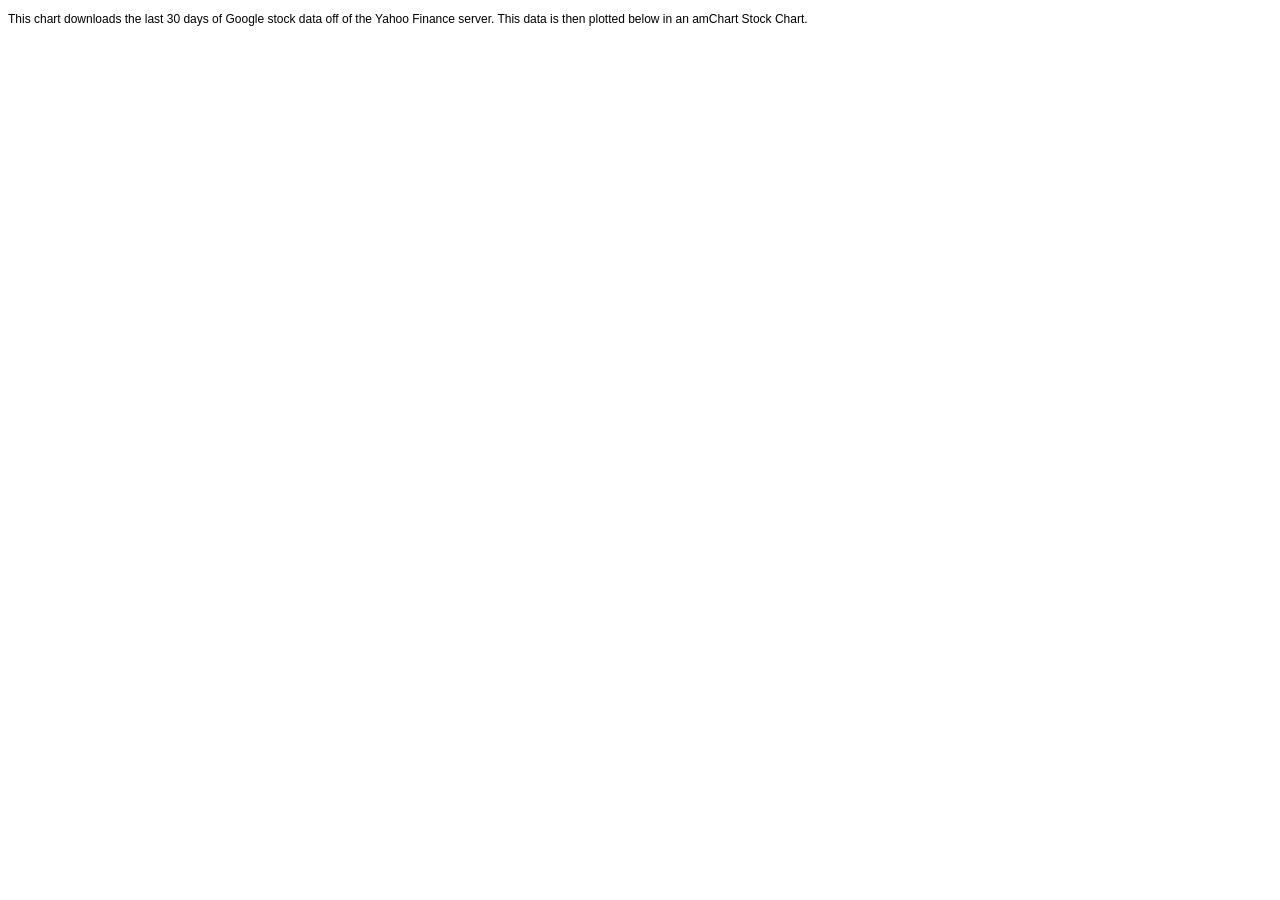
<file: StockChart.html>
<!DOCTYPE html>
<html lang="en">
  <head>
    
    <script src="http://www.amcharts.com/lib/3/amcharts.js" type="text/javascript"></script>
    <script src="http://www.amcharts.com/lib/3/serial.js" type="text/javascript"></script>
    <script src="http://www.amcharts.com/lib/3/amstock.js" type="text/javascript"></script>
    <script src="http://code.jquery.com/jquery-2.1.4.min.js" type="text/javascript"></script>
    <script src="http://christroutner.com/js/getstockdata.js" type="text/javascript"></script>
    <script src="http://christroutner.com/js/moment.js" type="text/javascript"></script>

    <style>
      body {
          font-size:12px;
          color:#000000;
          background-color:#ffffff;
          font-family:verdana, helvetica, arial, sans-serif;
      }
      .amChartsButtonSelected {
          background-color:#CC0000;
          border-style:solid;
          border-color:#CC0000;
          border-width:1px;
          color:#FFFFFF;
          -moz-border-radius: 5px;
          border-radius: 5px;
          margin: 1px;
          padding:3px;
      }
      .amChartsButton {
          background-color:#EEEEEE;
          border-style:solid;
          border-color:#CCCCCC;
          border-width:1px;
          color:#000000;
          -moz-border-radius: 5px;
          border-radius: 5px;
          margin: 1px;
          padding:3px;
      }
      .amChartsCompareList {
          border-style:solid;
          border-color:#CCCCCC;
          border-width:1px;
      }
    </style>
    
  </head>
  <body>
    
    <p>
      This chart downloads the last 30 days of Google stock data off of the Yahoo Finance server. This data is then plotted below in an
      amChart Stock Chart.
    </p>
    <br>
    
    <!-- This is the stock chart. It is expanded by the JavaScript below. -->
    <div id="chartdiv" style="width: 100%; height: 395px;"></div>
    
    <!-- This code downloads the stock data and configures the chart data. -->
    <script type="text/javascript">
      
      //Create date-string for today (endDate) and 30 days ago (startDate).
      var endDate = moment().format('YYYY-MM-DD');
      var startDate = moment().subtract(30, 'days').format('YYYY-MM-DD');

      //Retrieve historical stock data from Yahoo! Finance
      var chartData = getHistoricalStockData('GOOG', startDate, endDate);


      window.onload = function () {
         var chart = new AmCharts.AmStockChart();
         chart.pathToImages = "http://www.amcharts.com/lib/3/images/";

         var dataSet = new AmCharts.DataSet();
         dataSet.dataProvider = chartData;
         //debugger;
         dataSet.fieldMappings = [{
             fromField: "val",
             toField: "value"
         }];
         dataSet.categoryField = "date";
         dataSet.color = "blue";
         chart.dataSets = [dataSet];

         var stockPanel = new AmCharts.StockPanel();
         chart.panels = [stockPanel];

         var legend = new AmCharts.StockLegend();
         stockPanel.stockLegend = legend;

         var panelsSettings = new AmCharts.PanelsSettings();
         panelsSettings.startDuration = 1;
         chart.panelsSettings = panelsSettings;

         var graph = new AmCharts.StockGraph();
         graph.valueField = "value";
         graph.type = "line";
         graph.title = "Google Stock - Last 30 days";
         graph.bullet = "round";
         graph.bulletAlpha = 1;
         //graph.fillAlphas = 1;
         stockPanel.addStockGraph(graph);

         var categoryAxesSettings = new AmCharts.CategoryAxesSettings();
         categoryAxesSettings.dashLength = 5;
         categoryAxesSettings.equalSpacing = true;
         chart.categoryAxesSettings = categoryAxesSettings;

         var valueAxesSettings = new AmCharts.ValueAxesSettings();
         valueAxesSettings.dashLength = 5;
         chart.valueAxesSettings = valueAxesSettings;

         var chartScrollbarSettings = new AmCharts.ChartScrollbarSettings();
         chartScrollbarSettings.graph = graph;
         chartScrollbarSettings.graphType = "line";
         chart.chartScrollbarSettings = chartScrollbarSettings;

         var chartCursorSettings = new AmCharts.ChartCursorSettings();
         chartCursorSettings.valueBalloonsEnabled = true;
         chart.chartCursorSettings = chartCursorSettings;

         var periodSelector = new AmCharts.PeriodSelector();
         periodSelector.periods = [{
             period: "DD",
             count: 1,
             label: "1 day"
         }, {
             period: "DD",
             selected: false,
             count: 5,
             label: "5 days"
         }, {
             period: "MM",
             count: 1,
             label: "1 month"
         }, {
             period: "YYYY",
             count: 1,
             label: "1 year"
         }, {
             period: "YTD",
             label: "YTD"
         }, {
             selected: true,
             period: "MAX",
             label: "MAX"
         }];
         chart.periodSelector = periodSelector;

         chart.write("chartdiv");
      }
    </script>
    
  </body>
</html>
</file>
<file: css/app.css>
body{
  font-family: Baskerville, "Hoefler Text", Garamond, "Times New Roman", serif;
  font-weight: 400;
	font-size: 18px;
	color: #333;
  //position needed to use Scrollspy
  position: relative;
}
h1{
	font-size: 40px;
	padding-bottom: 15px;
	border-bottom: 5px solid rgba(190, 211, 226, 0.2);
	color: #a9becd;
	text-shadow: 0px 1px 1px rgba(255, 255, 255, 0.4);
	box-shadow: 0px 1px 0px 0px rgba(255, 255, 255, 0.4);
	font-weight: 700;
}
h2{
	font-size: 40px;
	padding-bottom: 15px;
	border-bottom: 5px solid rgba(190, 211, 226, 0.2);
	color: #a9becd;
	text-shadow: 0px 1px 1px rgba(255, 255, 255, 0.4);
	box-shadow: 0px 1px 0px 0px rgba(255, 255, 255, 0.4);
	font-weight: 700;
}
h3{
	font-style: italic;
	font-size: 26px;
	color: #585959;
	text-shadow: 1px 0px 1px rgba(255, 255, 255, 0.4);
}


h1.panel-title {
  font-size: 30px;
}
h2.panel-title {
  font-size: 25px;
}
h3.panel-title {
  font-size: 20px;
}





.panel-body{
  /* background: green; */
  /*
  background: #FFFF99;
  */
}
</file>
<file: css/main.css>
/*
 *= require bootstrap/dist/css/bootstrap.min.css
 *= require_self
 */


.features .glyphicon {
  font-size: 32px;
}

.row {
  margin-bottom: 20px;
}

.quote {
  background-color: #444;
  color: #e1e1e1;
}
.quote blockquote {
  border: none;
  margin: 0;
}
.quote footer {
  color: #c1c1c1;
}
section, header {
  background-color: #fff;
}
body {

}
.footer {
  padding: 20px 0;
}


#demo-nav {
  display: none;
}

.show-nav #demo-nav {
  display: block;
}






/* Sticky footer styles
-------------------------------------------------- */
html {
  position: relative;
  min-height: 100%;
}
body {
  /* Margin bottom by footer height */
  margin-bottom: 250px;
}
.footer {
  position: absolute;
  bottom: 0;
  width: 100%;
  /* Set the fixed height of the footer here */
  height: 250px;
}
.footer {
  color: #efefef;
  background-color: #333;
}
.footer a {
  color: #9af7fe;
}
@media only screen and (max-width: 768px) {
  body { margin-bottom: 400px; }
  .footer { height: 400px; }
}
</file>
